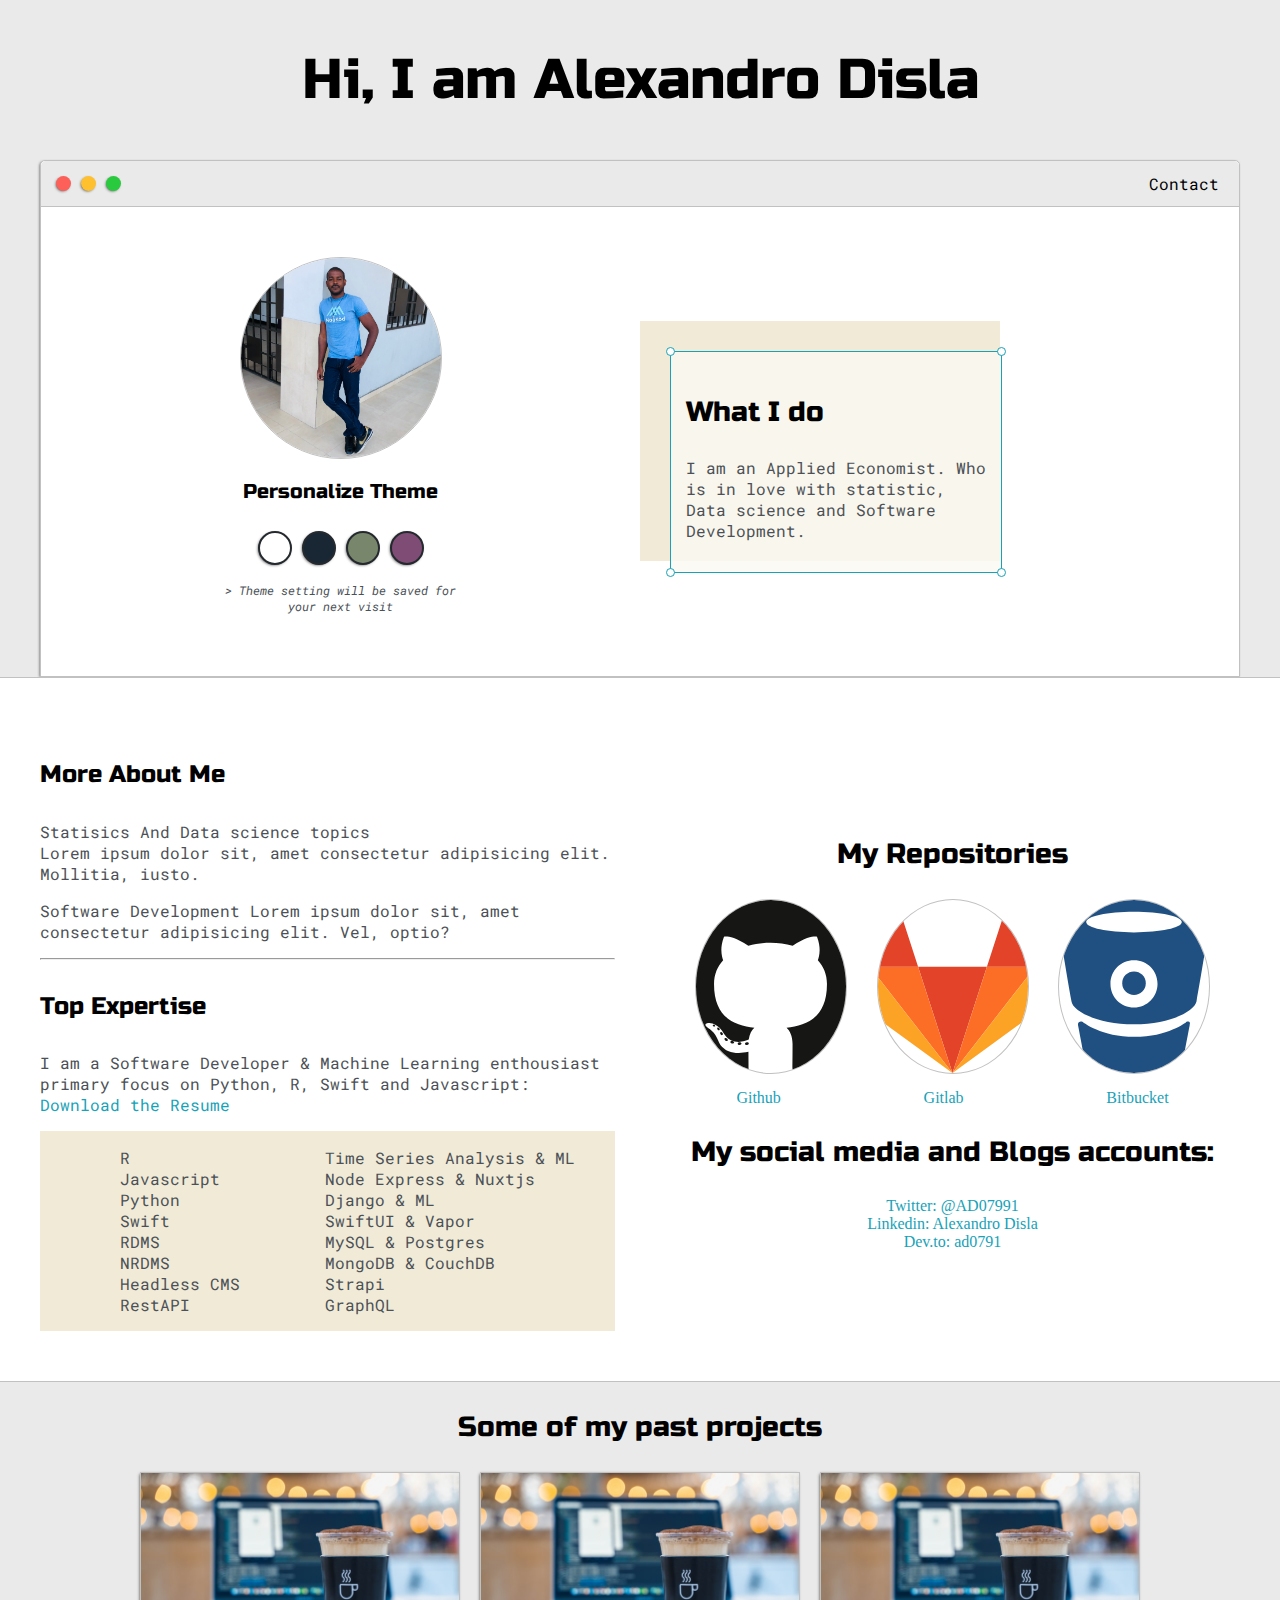
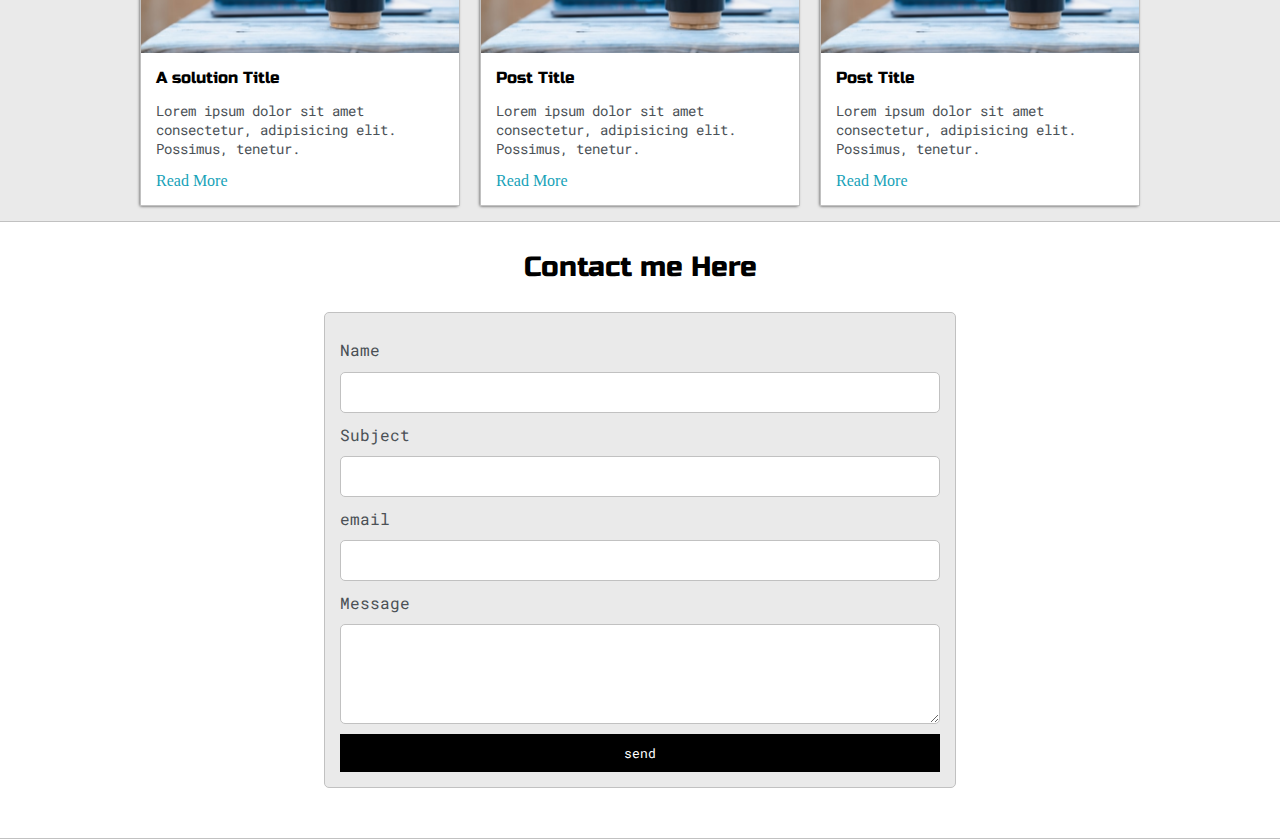
<file: index.html>
<html lang="en">

<head>
  <meta charset="UTF-8" />
  <meta name="viewport" content="width=device-width, initial-scale=1.0" />
  <title>Alexandro Disla</title>
  <link href="https://fonts.googleapis.com/css2?family=Roboto+Mono:wght@500&family=Russo+One&display=swap"
    rel="stylesheet" />
  <link rel="stylesheet" href="index.css" />
  <link id="theme-style" rel="stylesheet" type="text/css" href="">

</head>

<body>
  <section class="s1">
    <div class="main-container">
      <div class="gwrapper">
        <h1>Hi, I am Alexandro Disla</h1>
      </div>

      <div class="intro-wrapper">
        <div class="nav-wrapper">
          <div class="dots-wrapper">
            <div class="bdots" id="dot1"></div>
            <div class="bdots" id="dot2"></div>
            <div class="bdots" id="dot3"></div>
          </div>
          <ul id="navigation">
            <li><a href="index.html#contact">Contact</a></li>
          </ul>
        </div>
        <div class="left-col">
          <img src="./assets/AlexandroDisla.jpg" alt="Profile pic" id="propic" />
          <h5 style="text-align: center; line-height: 0">
            Personalize Theme
          </h5>
          <div id="themOpt-wrapper">
            <div data-mode="light" class="theme-dot" id="light-mode"></div>
            <div data-mode="blue" class="theme-dot" id="blue-mode"></div>
            <div data-mode="green" class="theme-dot" id="green-mode"></div>
            <div data-mode="purple" class="theme-dot" id="purple-mode"></div>
          </div>
          <p id="settings-note">
            > Theme setting will be saved for <br />your next visit
          </p>
        </div>
        <div class="right-col">
          <div id="preview-shadow">
            <div id="preview">
              <div id="cornertr" class="cornER"></div>
              <div id="cornertl" class="cornER"></div>
              <h3>What I do</h3>
              <p>
                I am an Applied Economist. Who is in love with statistic,
                <br />
                Data science and Software Development.
              </p>
              <div id="cornerbr" class="cornER"></div>
              <div id="cornerbl" class="cornER"></div>
            </div>
          </div>
        </div>
      </div>
    </div>
  </section>

  <section class="s2">
    <div class="main-container">
      <div class="about-wrapper">
        <div class="about-me">
          <h4>More About Me</h4>
          <p>
            Statisics And Data science topics <br />
            Lorem ipsum dolor sit, amet consectetur adipisicing elit.
            Mollitia, iusto.
          </p>
          <p>
            Software Development Lorem ipsum dolor sit, amet consectetur
            adipisicing elit. Vel, optio?
          </p>
          <hr />
          <h4>Top Expertise</h4>
          <p>
            I am a Software Developer & Machine Learning enthousiast <br />
            primary focus on Python, R, Swift and Javascript:
            <a href="/assets/alexandrodislaResume.pdf" target="_">
              Download the Resume
            </a>
          </p>
          <div id="skills">
            <ol>
              <li>R</li>
              <li>Javascript</li>
              <li>Python</li>
              <li>Swift</li>
              <li>RDMS</li>
              <li>NRDMS</li>
              <li>Headless CMS</li>
              <li>RestAPI</li>
            </ol>

            <ol>
              <li>Time Series Analysis & ML</li>
              <li>Node Express & Nuxtjs</li>
              <li>Django & ML</li>
              <li>SwiftUI & Vapor</li>
              <li>MySQL & Postgres</li>
              <li>MongoDB & CouchDB</li>
              <li>Strapi</li>
              <li>GraphQL</li>
            </ol>
          </div>
        </div>
        <div class="social-links">
          <h3>My Repositories</h3>
          <div id="repo-wrapper">
            <!--     <a href="https://github.com/AD0791?tab=repositories" target="_"> -->
            <img src="/assets/github.svg" alt="Github" id="github-img" />
            <!--       </a> -->
            <!--    <a href="https://gitlab.com/AD0791" target="_"> -->
            <img src="/assets/gitlab.svg" alt="Gitlab" id="gitlab-img" />
            <!-- </a> -->
            <!--      <a href="https://bitbucket.org/AD0791/" target="_"> -->
            <img src="/assets/bitbucket.svg" alt="bitbucket" id="bitbucket-img" />
            <!--      </a> -->
          </div>

          <div id="repo-link">
            <a href="https://github.com/AD0791?tab=repositories" target="_">Github</a>
            <a href="https://gitlab.com/AD0791" target="_">Gitlab</a>
            <a href="https://bitbucket.org/AD0791/" target="_">Bitbucket</a>
          </div>

          <h3>My social media and Blogs accounts:</h3>
          <a href="https://twitter.com/AD07991" target="_">Twitter: @AD07991</a>
          <a href="https://www.linkedin.com/in/alexandro-disla-98160994/" target="_">Linkedin: Alexandro Disla</a>
          <a href="https://dev.to/ad0791" target="_blank">Dev.to: ad0791</a>
        </div>
      </div>
    </div>
  </section>

  <section class="s1">
    <div class="main-container">
      <h3 style="text-align: center">Some of my past projects</h3>
      <div class="post-wrapper">
        <div>
          <div class="post">
            <img class="thumbnail" src="./assets/project-dummy.jpg" alt="project1" />
            <div class="post-preview">
              <h6 class="post-title">A solution Title</h6>
              <p class="post-intro">
                Lorem ipsum dolor sit amet consectetur, adipisicing elit.
                Possimus, tenetur.
              </p>
              <a href="./post.html">Read More</a>
            </div>
          </div>
        </div>

        <div>
          <div class="post">
            <img class="thumbnail" src="./assets/project-dummy.jpg" alt="project1" />
            <div class="post-preview">
              <h6 class="post-title">Post Title</h6>
              <p class="post-intro">
                Lorem ipsum dolor sit amet consectetur, adipisicing elit.
                Possimus, tenetur.
              </p>
              <a href="#">Read More</a>
            </div>
          </div>
        </div>

        <div>
          <div class="post">
            <img class="thumbnail" src="./assets/project-dummy.jpg" alt="project2" />
            <div class="post-preview">
              <h6 class="post-title">Post Title</h6>
              <p class="post-intro">
                Lorem ipsum dolor sit amet consectetur, adipisicing elit.
                Possimus, tenetur.
              </p>
              <a href="#">Read More</a>
            </div>
          </div>
        </div>
      </div>
    </div>
  </section>

  <section class="s2">
    <div class="main-container">
      <h3 style="text-align: center">Contact me Here</h3>
      <form id="contact-form" method="POST" data-netlify="true">
        <a name="contact"></a>

        <label for="name">Name</label>
        <input type="text" class="input-field" name="name" />
        <label for="subject">Subject</label>
        <input type="text" class="input-field" name="subject" />
        <label for="email">email</label>
        <input type="email" class="input-field" name="email" />
        <label for="message">Message</label>
        <textarea name="message" class="input-field"></textarea>
        <input type="submit" value="send" id="submit-btn" />
      </form>
    </div>
  </section>
  <script type="text/javascript" src="./index.js"></script>
</body>

</html>
</file>
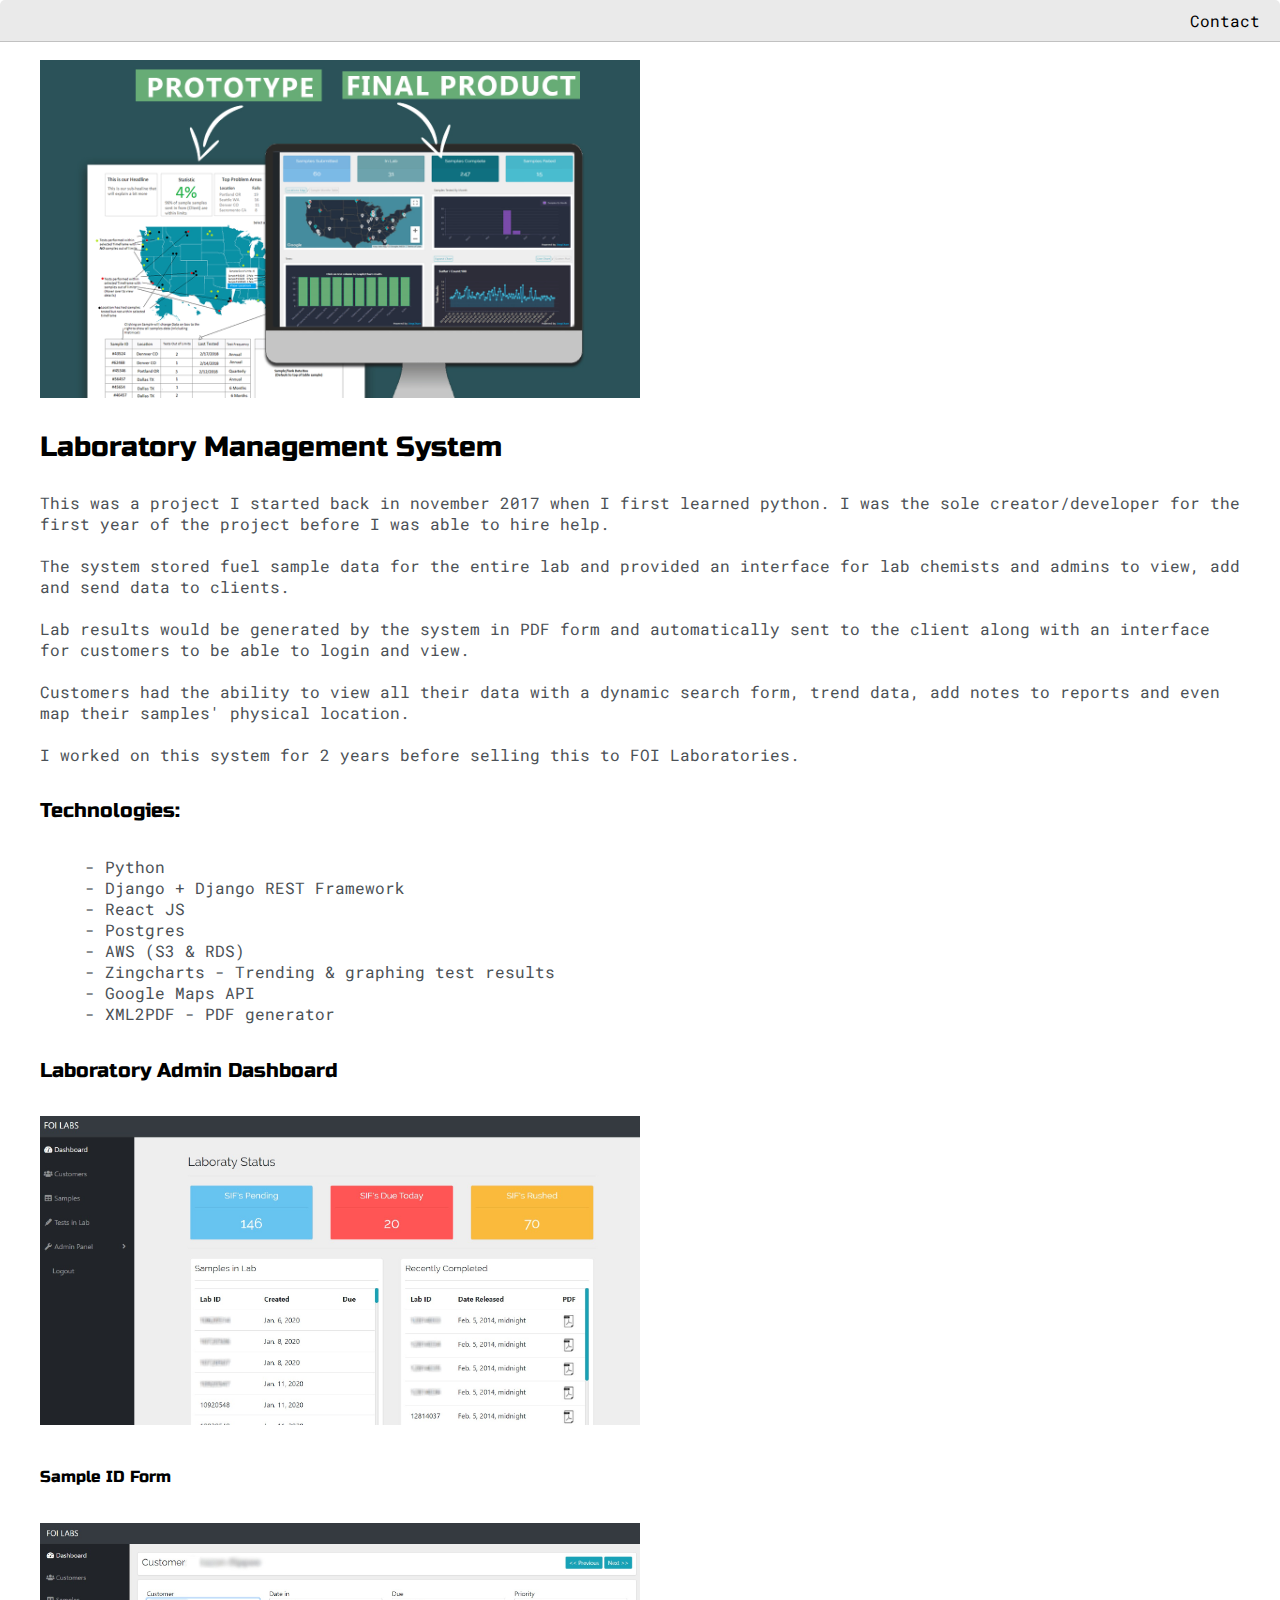
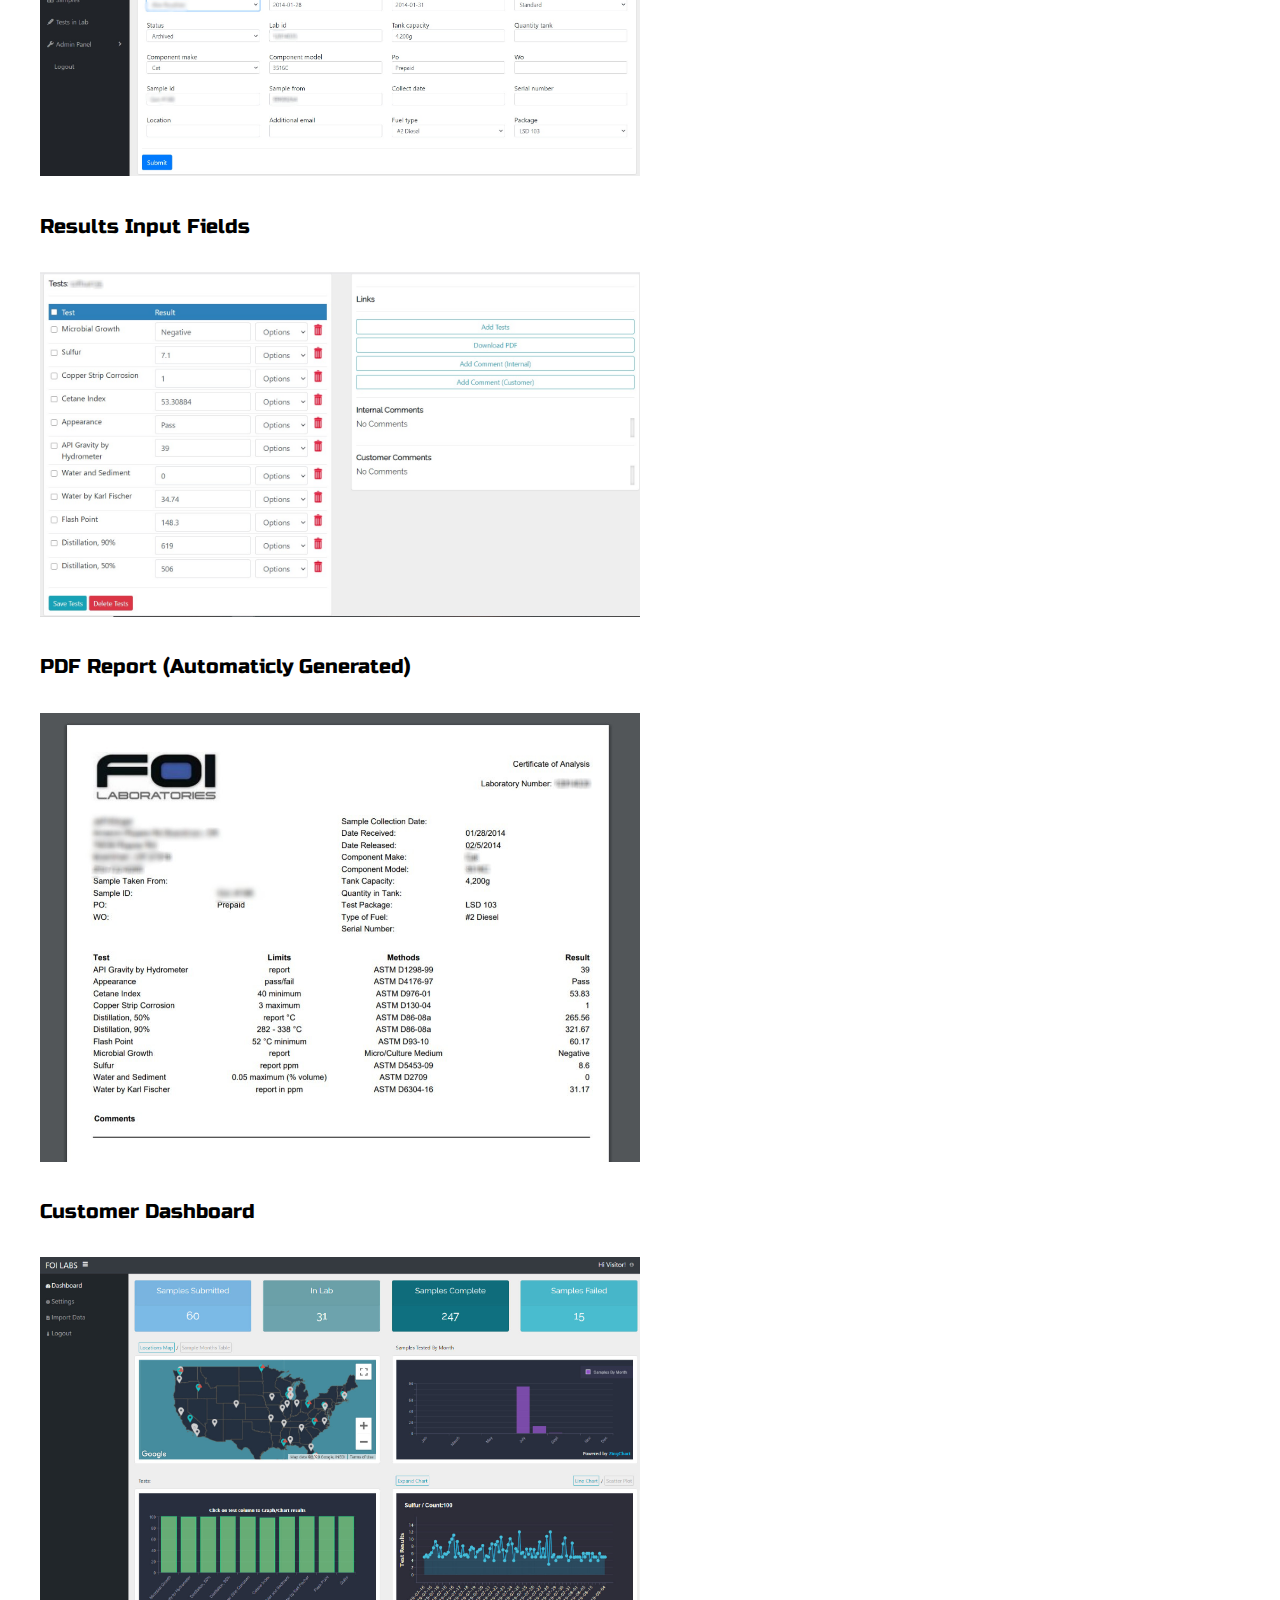
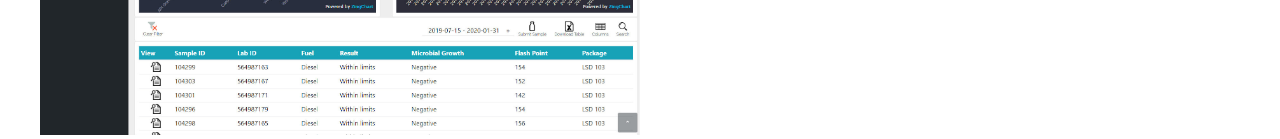
<file: post.html>
<!DOCTYPE html>
<html>

<head>
    <title>Post Name</title>


    <meta name="viewport" content="width=device-width, initial-scale=1, maximum-scale=1, minimum-scale=1" />

    <link href="https://fonts.googleapis.com/css2?family=Russo+One&display=swap" rel="stylesheet">

    <link href="https://fonts.googleapis.com/css2?family=Roboto+Mono:wght@500&display=swap" rel="stylesheet">

    <link rel="stylesheet" type="text/css" href="index.css">


    <style type="text/css">
        .img-container {
            max-width: 600px;
        }

        img {
            width: 100%
        }
    </style>

</head>

<body>
    <div class="nav-wrapper">

        <!-- Link around dots-wrapper added after tutorial video -->
        <a href="index.html">
            <div class="dots-wrapper">
                <div id="dot-1" class="browser-dot"></div>
                <div id="dot-2" class="browser-dot"></div>
                <div id="dot-3" class="browser-dot"></div>
            </div>
        </a>

        <ul id="navigation">
            <li><a href="index.html#contact">Contact</a></li>

        </ul>
    </div>

    <div class="main-container">
        <br>

        <div class="img-container">
            <img src="assets/dash.jpg">
        </div>

        <h3>Laboratory Management System</h3>

        <p>This was a project I started back in november 2017 when I first learned python. I was the sole
            creator/developer for the first year of the project before I was able to hire help.
            <br>
            <br>
            The system stored fuel sample data for the entire lab and provided an interface for lab chemists and admins
            to view, add and send data to clients.
            <br>
            <br>
            Lab results would be generated by the system in PDF form and automatically sent to the client along with an
            interface for customers to be able to login and view.
            <br>
            <br>
            Customers had the ability to view all their data with a dynamic search form, trend data, add notes to
            reports and even map their samples' physical location.
            <br>
            <br>
            I worked on this system for 2 years before selling this to FOI Laboratories.</p>

        <h5>Technologies:</h5>
        <ul>
            <li>- Python</li>
            <li>- Django + Django REST Framework</li>
            <li>- React JS</li>
            <li>- Postgres</li>
            <li>- AWS (S3 & RDS)</li>
            <li>- Zingcharts - Trending & graphing test results</li>
            <li>- Google Maps API</li>
            <li>- XML2PDF - PDF generator</li>
        </ul>


        <h5>Laboratory Admin Dashboard</h5>
        <div class="img-container">
            <img src="assets/lab-dash.jpg">
        </div>

        <h6>Sample ID Form</h5>
            <div class="img-container">
                <img src="assets/sample-form.jpg">
            </div>

            <h5>Results Input Fields</h5>
            <div class="img-container">
                <img src="assets/results.jpg">
            </div>

            <h5>PDF Report (Automaticly Generated)</h5>
            <div class="img-container">
                <img src="assets/pdf-report.jpg">
            </div>

            <h5>Customer Dashboard</h5>
            <div class="img-container">
                <img src="assets/customer-dash.jpg">
            </div>

    </div>

</body>

</html>
</file>
<file: index.css>
/* best practice: reset everything */

html,
body {
  padding: 0;
  margin: 0;
}

body * {
  transition: 0.3s;
}

/* css variables */
:root {
  --mainText: black;
  --secondaryText: #4b5156;
  --borderColor: #c1c1c1;
  --mainColor: #eaeaea;
  --secondaryColor: #fff;
  --previewBg: rgb(251, 249, 243, 0.8);
  --previewShadow: #f0ead6;
  --buttonColor: black;
  --themeDotBorder: #24292e;
}

/* basic elements */

h1,
h2,
h3,
h4,
h5,
h6,
strong {
  color: var(--mainText);
  font-family: "Russo One", sans-serif;
  font-weight: 500;
}

p,
li,
span,
label,
input,
textarea {
  color: var(--secondaryText);
  font-family: "Roboto Mono", monospace;
}

h1 {
  font-size: 56px;
}

h2 {
  font-size: 36px;
}

h3 {
  font-size: 28px;
}

h4 {
  font-size: 24px;
}

h5 {
  font-size: 20px;
}

h6 {
  font-size: 16px;
}

a {
  text-decoration: none;
  color: #17a2b8;
}

ul {
  list-style: none;
}

/* s family of class */

.s1 {
  background-color: var(--mainColor);
  border-bottom: 1px solid var(--borderColor);
  overflow: auto;
}

.s2 {
  background-color: var(--secondaryColor);
  border-bottom: 1px solid var(--borderColor);
  overflow: auto;
}

/* main-container */

.main-container {
  width: 1200px;
  margin: 0 auto;
}

@media screen and (max-width: 1200px) {
  .main-container {
    width: 95%;
  }
}

/* greeting section */
.gwrapper {
  display: grid;
  text-align: center;
  align-content: center;
  min-height: 10em;
}

/* introduction section */
.intro-wrapper {
  background-color: var(--secondaryColor);
  border: 1px solid var(--borderColor);
  border-radius: 5px 5px 0 0;
  -webkit-box-shadow: -1px 1px 3px -1px rgba(0, 0, 0, 0.75);
  -moz-box-shadow: -1px 1px 3px -1px rgba(0, 0, 0, 0.75);
  box-shadow: -1px 1px 3px -1px rgba(0, 0, 0, 0.75);

  display: grid;
  grid-template-columns: 1fr 1fr;
  grid-template-areas:
    "nav-wrapper nav-wrapper"
    "left-col right-col";
}

.nav-wrapper {
  background-color: var(--mainColor);
  grid-area: nav-wrapper;
  border-bottom: 1px solid var(--borderColor);
  border-radius: 5px 5px 0 0;
  /* navigation puposes */
  display: flex;
  justify-content: space-between;
  align-items: center;
}

.dots-wrapper {
  display: flex;
  padding: 10px;
}

.bdots {
  background-color: black;
  height: 15px;
  width: 15px;
  border-radius: 50%;
  -webkit-box-shadow: -1px 1px 3px -1px rgba(0, 0, 0, 0.75);
  -moz-box-shadow: -1px 1px 3px -1px rgba(0, 0, 0, 0.75);
  box-shadow: -1px 1px 3px -1px rgba(0, 0, 0, 0.75);
  margin: 5px;
}

#dot1 {
  background-color: #fc6058;
}

#dot2 {
  background-color: #fec02f;
}

#dot3 {
  background-color: #2aca3e;
}

#navigation {
  padding: 10px;
  margin: 0;
}

#navigation,
li {
  display: flex;
  margin-right: 5px;
  margin-left: 5px;
}

.left-col {
  grid-area: left-col;
  padding-top: 50px;
  padding-bottom: 50px;
}

.right-col {
  grid-area: right-col;
  display: grid;
  align-content: center;

  padding-top: 50px;
  padding-bottom: 50px;
}

#propic {
  display: block;
  margin: 0 auto;

  height: 200px;
  width: 200px;
  object-fit: cover;
  border: 1px solid var(--borderColor);
  border-radius: 50%;
}

#themOpt-wrapper {
  display: flex;
  justify-content: center;
}

.theme-dot {
  height: 30px;
  width: 30px;
  border-radius: 50%;

  -webkit-box-shadow: -1px 1px 3px -1px rgba(0, 0, 0, 0.75);
  -moz-box-shadow: -1px 1px 3px -1px rgba(0, 0, 0, 0.75);
  box-shadow: -1px 1px 3px -1px rgba(0, 0, 0, 0.75);

  cursor: pointer;
  background-color: black;
  margin: 5px;
  border: 2px solid var(--themeDotBorder);
}

.theme-dot:hover {
  border-width: 5px;
}

#light-mode {
  background-color: #fff;
}

#blue-mode {
  background-color: #192734;
}

#green-mode {
  background-color: #78866b;
}

#purple-mode {
  background-color: #7e4c74;
}

#settings-note {
  font-size: 12px;
  font-style: italic;
  text-align: center;
}

#preview-shadow {
  background-color: var(--previewShadow);
  height: 180px;
  width: 300px;
  padding: 30px;
  padding-top: 30px;
}

#preview {
  width: 300px;
  border: 1.5px solid #17a2b8;
  background-color: var(--previewBg);
  padding: 15px;

  position: relative;
}

.cornER {
  width: 7px;
  height: 7px;
  border: 1.5px solid #17a2b8;
  border-radius: 50%;
  background-color: #fff;

  position: absolute;
}

#cornertr {
  top: -5px;
  right: -5px;
}

#cornertl {
  top: -5px;
  left: -5px;
}

#cornerbr {
  bottom: -5px;
  right: -5px;
}

#cornerbl {
  bottom: -5px;
  left: -5px;
}

@media screen and (max-width: 800px) {
  .intro-wrapper {
    display: grid;
    grid-template-columns: 1fr;
    grid-template-areas:
      "nav-wrapper"
      "left-col"
      "right-col";
  }

  .right-col {
    justify-content: center;
  }
}

/* about section */
.about-wrapper {
  display: grid;
  grid-template-columns: repeat(auto-fit, minmax(320px, 1fr));
  padding-top: 50px;
  padding-bottom: 50px;
  gap: 50px;
}

#skills {
  display: flex;
  justify-content: space-evenly;
  background-color: var(--previewShadow);
}

.social-links {
  display: grid;
  align-content: center;
  text-align: center;
}

#repo-wrapper {
  display: flex;
  justify-content: space-evenly;
}

#repo-link {
  padding-top: 15px;
  display: flex;
  justify-content: space-around;
}

#github-img {
  width: 150px;
  object-fit: cover;
  border: 1px solid var(--borderColor);
  border-radius: 50%;
}

#github-img:hover {
  border-color: #17a2b8;
}

#gitlab-img {
  width: 150px;
  object-fit: cover;
  border: 1px solid var(--borderColor);
  border-radius: 50%;
}

#gitlab-img:hover {
  border-color: #17a2b8;
}

#bitbucket-img {
  width: 150px;
  object-fit: cover;
  border: 1px solid var(--borderColor);
  border-radius: 50%;
}

#bitbucket-img:hover {
  border-color: #17a2b8;
}

/* portfolio section */

.post-wrapper {
  display: grid;
  grid-template-columns: repeat(auto-fit, 320px);
  gap: 20px;
  justify-content: center;
  padding-bottom: 15px;
}

.post {
  border: 1px solid var(--borderColor);
  -webkit-box-shadow: -1px 1px 3px -1px rgba(0, 0, 0, 0.75);
  -moz-box-shadow: -1px 1px 3px -1px rgba(0, 0, 0, 0.75);
  box-shadow: -1px 1px 3px -1px rgba(0, 0, 0, 0.75);
}

.thumbnail {
  display: block;
  width: 100%;
  height: 180px;
  object-fit: cover;
}

.post-preview {
  background-color: #fff;
  padding: 15px;
}

.post-title {
  color: black;
  margin: 0;
}

.post-intro {
  color: #4b5156;
  font-size: 14px;
}

/* contact form section */

#submit-btn {
  margin-top: 10px;
  width: 100%;
  padding-top: 10px;
  padding-bottom: 10px;
  color: #fff;
  background-color: var(--buttonColor);
  border: none;
}

#contact-form {
  display: block;
  max-width: 600px;
  margin: 0 auto;
  border: 1px solid var(--borderColor);
  padding: 15px;
  border-radius: 5px;
  background-color: var(--mainColor);
  margin-bottom: 50px;
}

#contact-form label {
  line-height: 2.7em;
}

#contact-form textarea {
  min-height: 100px;
  font-size: 14px;
}

.input-field {
  width: 100%;
  padding-top: 10px;
  padding-bottom: 10px;
  background-color: var(--secondaryColor);
  border-radius: 5px;
  border: 1px solid var(--borderColor);
  font-size: 14px;
}

#navigation a {
  color: var(--mainText);
}
</file>
